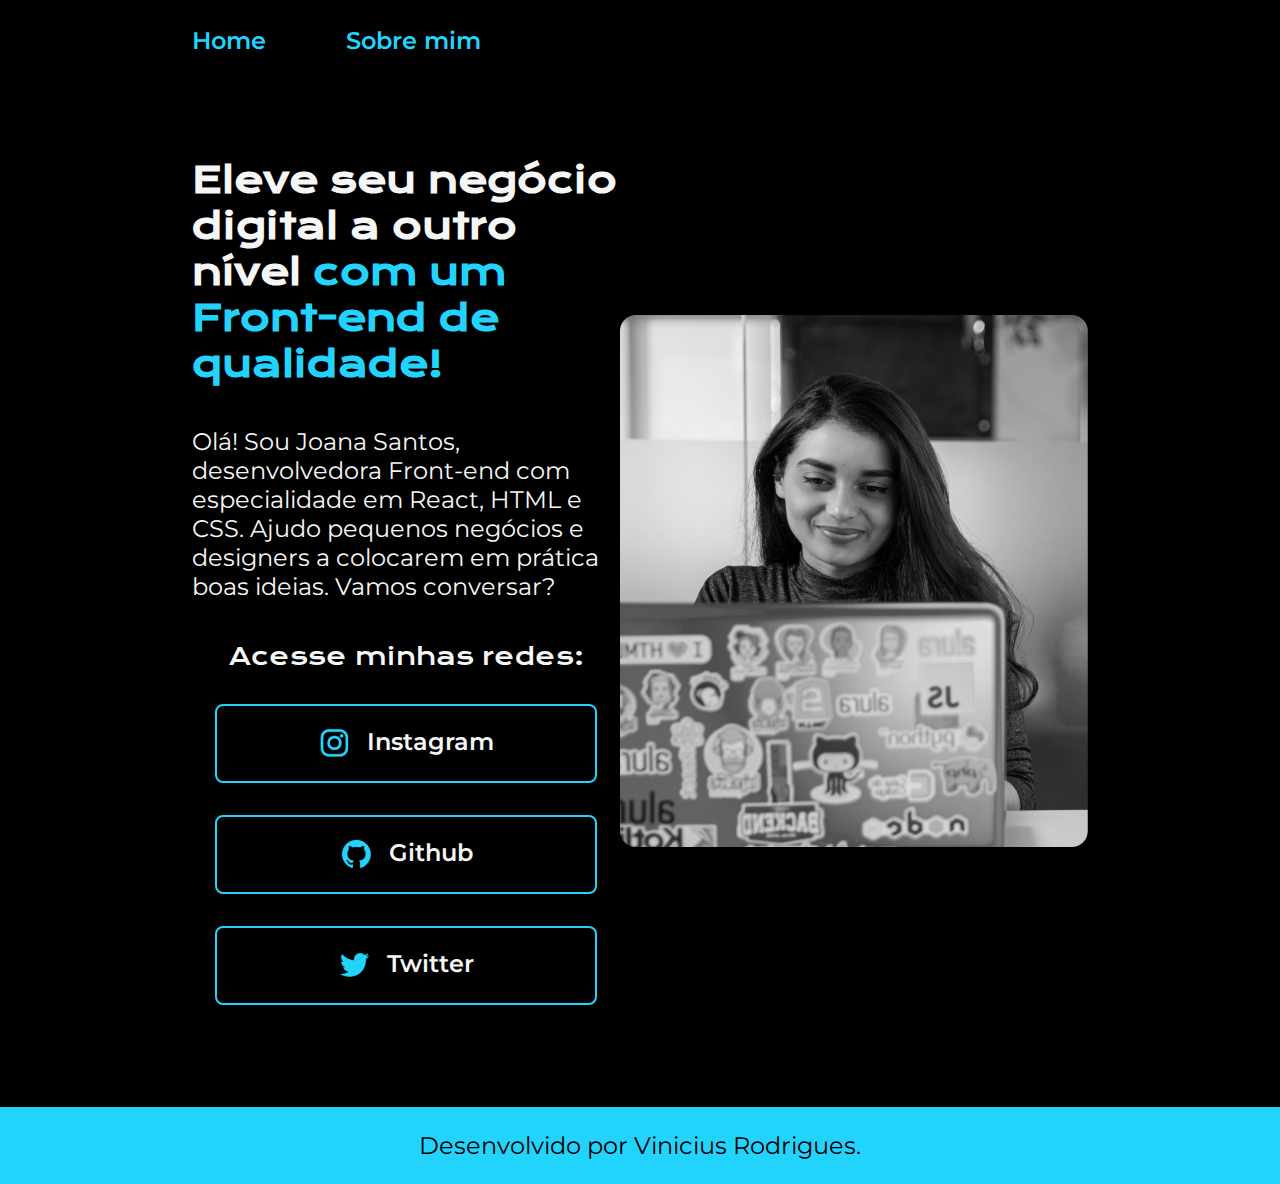
<file: Index.html>
<!DOCTYPE html>
<html lang="pt-br">
<head>
    <meta charset="UTF-8">
    <meta http-equiv="X-UA-Compatible" content="IE=edge">
    <meta name="viewport" content="width=device-width, initial-scale=1.0">
    <title>Portifolio</title>
    <link rel="stylesheet" href="estilos/style.css">
</head>
<body>
    <header class="cabecalho">
        <nav class="cabecalho__menu">
            <a class="cabecalho__menu__link" href="Index.html" >Home</a>
            <a class="cabecalho__menu__link" href="about.html">Sobre mim</a>
        </nav>
    </header>
    <main class="apresentacao">
        <section class="apresentacao__conteudo">
            <h1 class="apresentacao__conteudo__titulo">Eleve seu negócio digital a outro nível <strong class="titulo-destaque">com um Front-end de qualidade!</strong></h1>
            <p class="apresentacao__conteudo__texto"> Olá! Sou Joana Santos, desenvolvedora Front-end com especialidade em React, HTML e CSS. Ajudo pequenos negócios e designers a colocarem em prática boas ideias. Vamos conversar?</p>
            <div class="apresentacao__links">
                <h2 class="apresentacao__links__subtitulo">Acesse minhas redes:</h2>
                <a class="apresentacao__links__link" href="https://instagram.com/viniciusrp__">
                    <img src="imagem/instagram.png" alt="icon instagram"> 
                    Instagram
                </a>
                <a class= "apresentacao__links__link" href="https://Github.com/ViniciusRP20">
                    <img src="imagem/github.png" alt="icon github">
                    Github
                </a>
                <a class="apresentacao__links__link" href="https://Twitter.com/ViniRP_"> 
                    <img src="imagem/twitter.png" alt="icon Twitter">
                    Twitter
                </a>
            </div>
        </section>
        <img src="imagem/jordana 3.png" alt="foto de gatinho">
    </main>
    <footer class="rodape">
        <p>Desenvolvido por Vinicius Rodrigues.</p>
    </footer>
</body>
</html>
</file>
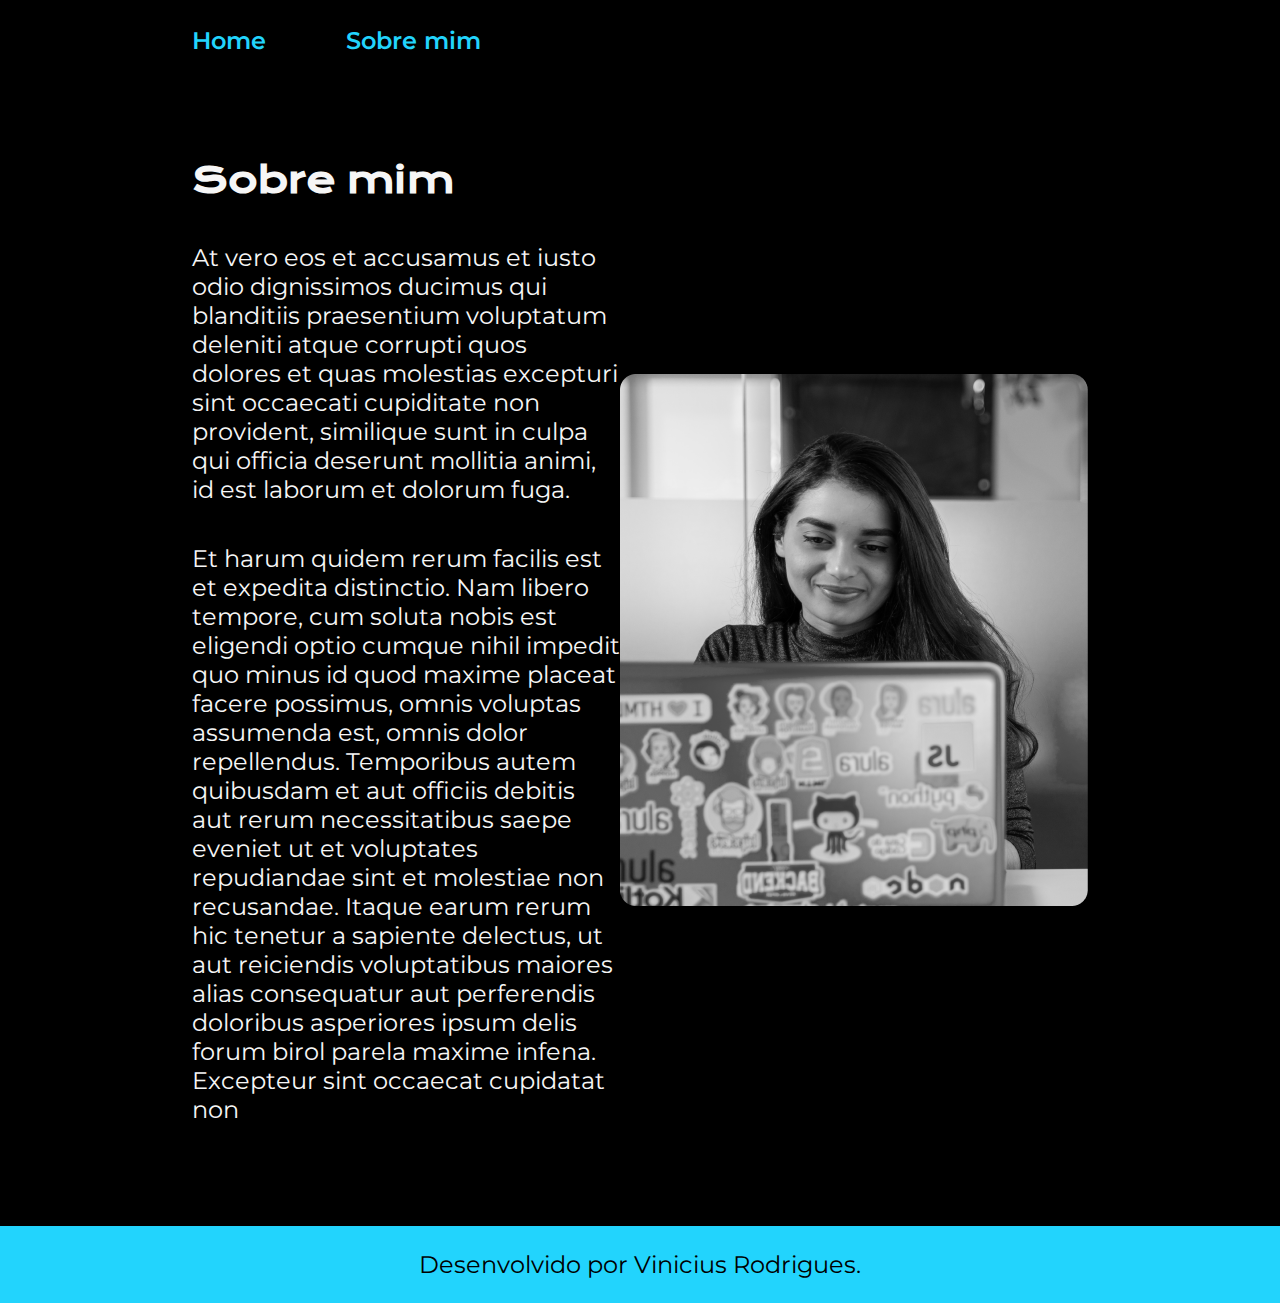
<file: about.html>
<!DOCTYPE html>
<html lang="pt-br">
<head>
    <meta charset="UTF-8">
    <meta http-equiv="X-UA-Compatible" content="IE=edge">
    <meta name="viewport" content="width=device-width, initial-scale=1.0">
    <title>Sobre mim</title>
    <link rel="stylesheet" href="estilos/style.css">
</head>
<body>
    <header class="cabecalho">
        <nav class="cabecalho__menu">
            <a class="cabecalho__menu__link" href="Index.html" >Home</a>
            <a class="cabecalho__menu__link" href="about.html">Sobre mim</a>
        </nav>
    </header>

    <main class="apresentacao">
        <section class="apresentacao__conteudo">
            <h1 class="apresentacao__conteudo__titulo">Sobre mim</h1>
            <p class="apresentacao__conteudo__texto">At vero eos et accusamus et iusto odio dignissimos ducimus qui blanditiis praesentium voluptatum deleniti atque corrupti quos dolores et quas molestias excepturi sint occaecati cupiditate non provident, similique sunt in culpa qui officia deserunt mollitia animi, id est laborum et dolorum fuga.</p>
            <p class="apresentacao__conteudo__texto"> Et harum quidem rerum facilis est et expedita distinctio. Nam libero tempore, cum soluta nobis est eligendi optio cumque nihil impedit quo minus id quod maxime placeat facere possimus, omnis voluptas assumenda est, omnis dolor repellendus. Temporibus autem quibusdam et aut officiis debitis aut rerum necessitatibus saepe eveniet ut et voluptates repudiandae sint et molestiae non recusandae. Itaque earum rerum hic tenetur a sapiente delectus, ut aut reiciendis voluptatibus maiores alias consequatur aut perferendis doloribus asperiores ipsum delis forum birol parela maxime infena. Excepteur sint occaecat cupidatat non</p>
        </section>
        <img class="apresentacao_imagem" src="imagem/jordana 3.png" alt="jordana programando">
    </main>
    <footer class="rodape">
        <p>Desenvolvido por Vinicius Rodrigues.</p>
    </footer>
</body>
</html>
</file>
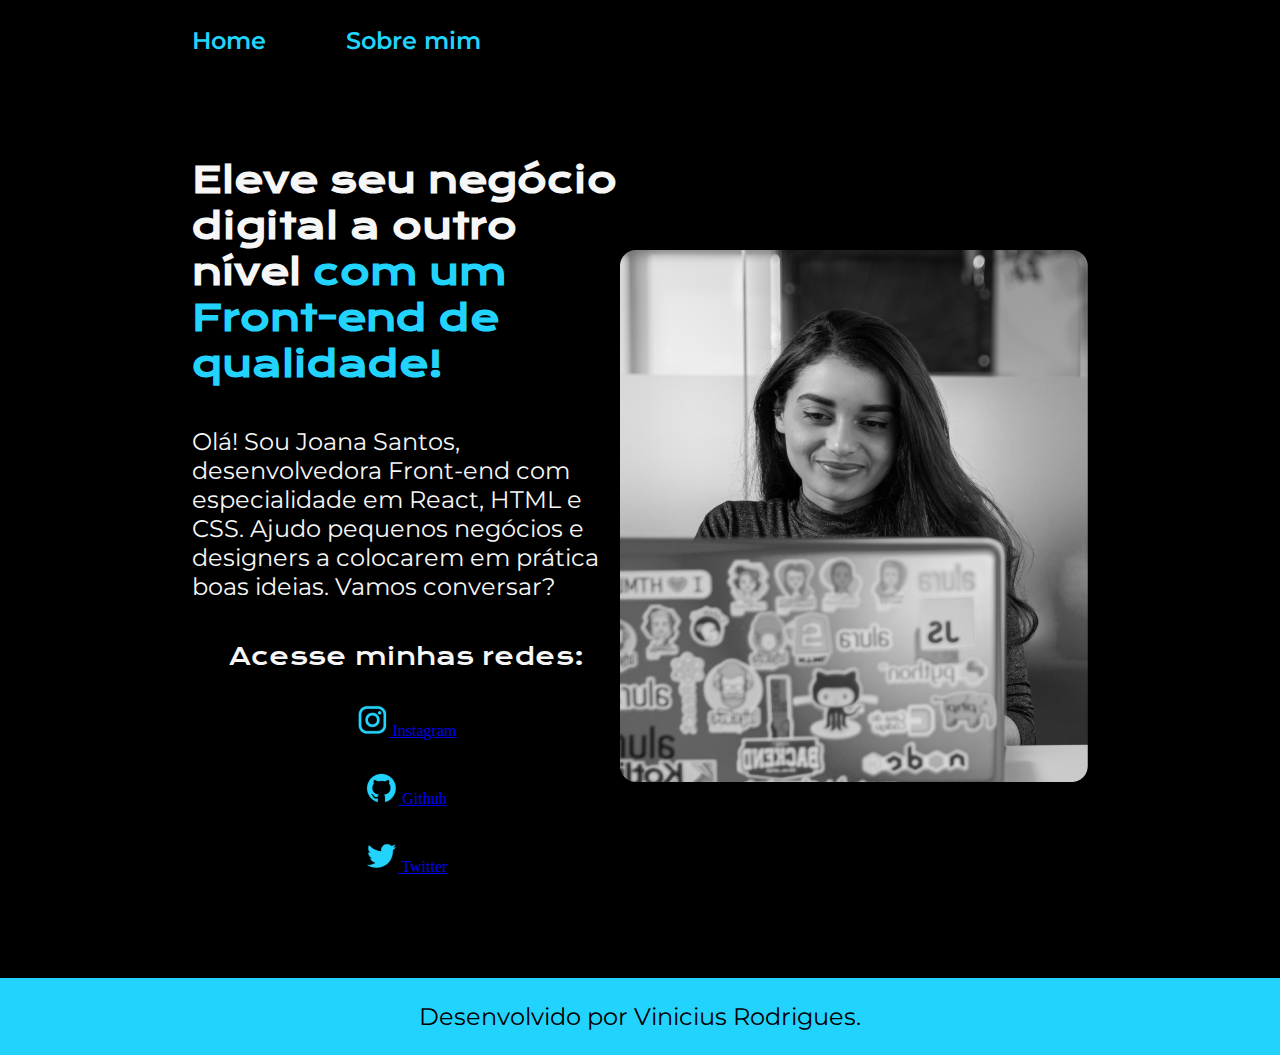
<file: portifolio 3.html>
<!DOCTYPE html>
<html lang="pt-br">
<head>
    <meta charset="UTF-8">
    <meta http-equiv="X-UA-Compatible" content="IE=edge">
    <meta name="viewport" content="width=device-width, initial-scale=1.0">
    <title>Portifolio</title>
    <link rel="stylesheet" href="estilos/style.css">
</head>
<body>
    <header class="cabecalho">
        <nav class="cabecalho__menu">
            <a class="cabecalho__menu__link" href="Index.html" >Home</a>
            <a class="cabecalho__menu__link" href="about.html">Sobre mim</a>
        </nav>
    </header>
    <main class="apresentacao">
        <section class="apresentacao__conteudo">
            <h1 class="apresentacao__conteudo__titulo">Eleve seu negócio digital a outro nível <strong class="titulo-destaque">com um Front-end de qualidade!</strong></h1>
            <p class="apresentacao__conteudo__texto"> Olá! Sou Joana Santos, desenvolvedora Front-end com especialidade em React, HTML e CSS. Ajudo pequenos negócios e designers a colocarem em prática boas ideias. Vamos conversar?</p>
            <div class="apresentacao__links">
                <h2 class="apresentacao__links__subtitulo">Acesse minhas redes:</h2>
                <a class="apresentacao__links__navegacao" href="https://instagram.com/viniciusrp__">
                    <img src="imagem/instagram.png" alt="icon instagram"> 
                    Instagram
                </a>
                <a class= "apresentacao__links__navegacao" href="https://Github.com/ViniciusRP20">
                    <img src="imagem/github.png" alt="icon github">
                    Github
                </a>
                <a class="apresentacao__links__navegacao" href="https://Twitter.com/ViniRP_"> 
                    <img src="imagem/twitter.png" alt="icon Twitter">
                    Twitter
                </a>
            </div>
        </section>
        <img class="apresentacao_imagem" src="imagem/jordana 3.png" alt="foto de gatinho">
    </main>
    <footer class="rodape">
        <p>Desenvolvido por Vinicius Rodrigues.</p>
    </footer>
</body>
</html>
</file>
<file: estilos/style.css>
@import url('https://fonts.googleapis.com/css2?family=Krona+One&family=Montserrat:wght@400;600&display=swap');

:root{
    --cor-primaria: #000000;
    --cor-secundaria: #f6f6f6 ;
    --cor-terciaria: #22D4FD;
    --cor-hover: #272727;

    --fonte-primaria: 'Krona One', sans-serif;
    --fonte-secundaria: 'montserrat', sans-serif;
}

*{
    margin: 0;
    padding: 0;
}

body{
    box-sizing: border-box;
    background-color: var(--cor-primaria);
    color: var(--cor-secundaria);
}

.cabecalho{
    padding: 2% 0 0 15%;
}

.cabecalho__menu{
    display: flex;
    gap: 80px;
}

.cabecalho__menu__link{
    font-family: var(--fonte-secundaria);
    font-size: 1.5rem;
    font-weight: 600;
    color: var(--cor-terciaria);
    text-decoration: none;
}


.titulo-destaque{
    color: var(--cor-terciaria);
}

.apresentacao{
    padding: 8% 15%;
    display: flex;
    align-items: center;
    justify-content: space-between;
}

.apresentacao__conteudo{
    width: 615px;
    display: flex;
    flex-direction: column;
    gap: 40px;
}

.apresentacao__conteudo__titulo{
    font-size: 2.25rem;
    font-family: var(--fonte-primaria);
}

.apresentacao__conteudo__texto{
    font-size: 1.5rem;
    font-family: var(--fonte-secundaria);
}

.apresentacao__links{
    display: flex;
    flex-direction: column;
    justify-content: space-between;
    align-items: center;
    gap: 32px;
}

.apresentacao__links__subtitulo{
     font-family: var(--fonte-primaria);
     font-weight: 400;
    font-size: 1.5rem;
        
}

.apresentacao__links__link{
    border: 2px solid var(--cor-terciaria);
    display: flex;
    justify-content: center;
    gap: 16px;
    width: 378px;
    text-align: center;
    border-radius: 8px;
    font-size: 1.5rem;
    font-weight: 600;
    padding: 21.5px 0px;
    color: var(--cor-secundaria);
    font-family: var(--fonte-secundaria);
    text-decoration: none;
}

.apresentacao__links__link:hover{
    background-color: var(--cor-hover);
}

.rodape{
    padding: 24px;
    color: var(--cor-primaria);
    background-color: var(--cor-terciaria);
    text-align: center;
    font-family: var(--fonte-secundaria);
    font-size: 1.5rem;
    font-weight: 400;
}
</file>
